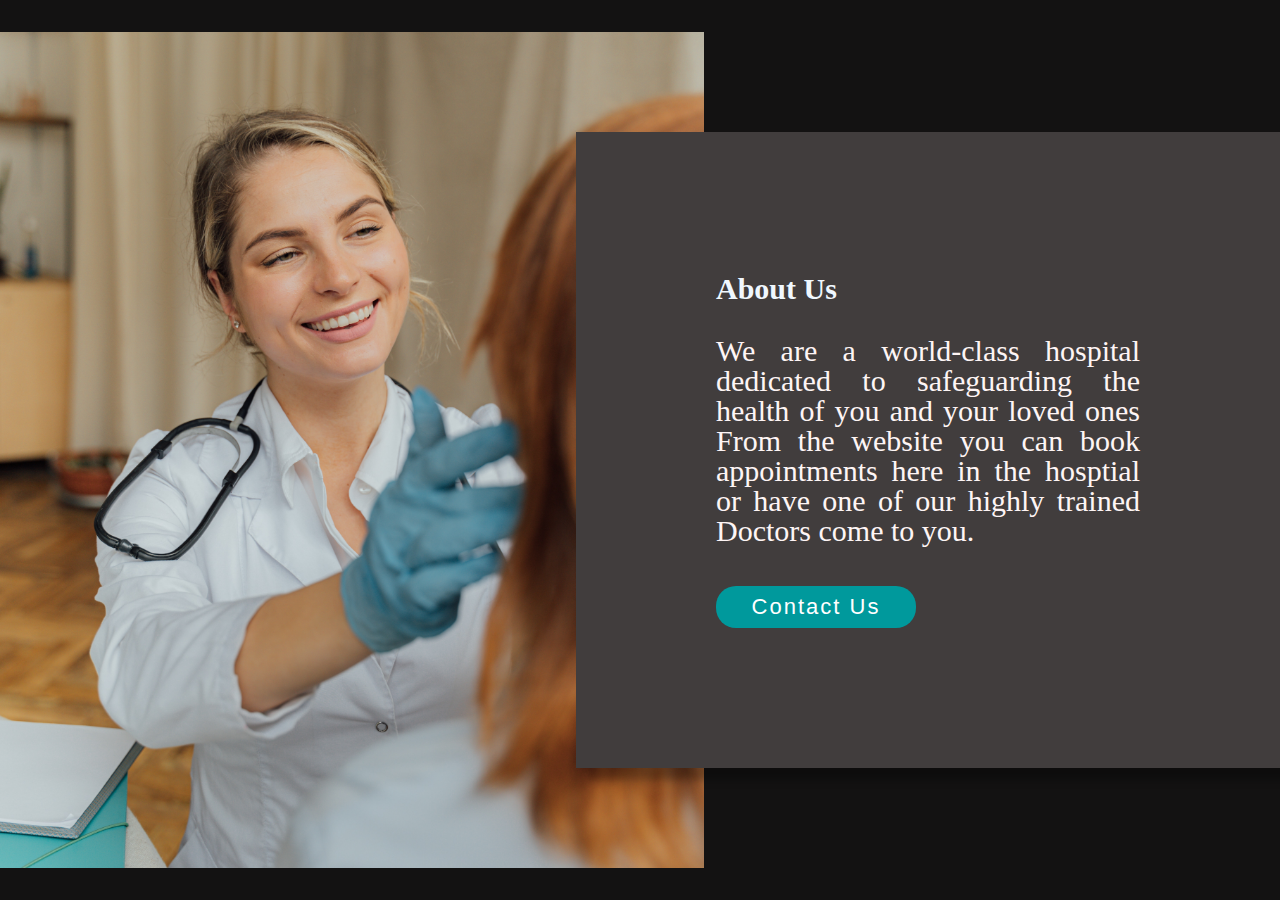
<file: aboutus.html>
<!DOCTYPE html>
<html lang="en">
<head>
    <meta charset="UTF-8">
    <meta name="viewport" content="width=device-width, initial-scale=1.0">
    <title>About Us</title>
    <link rel="stylesheet" type="text/css" href="aboutus.css">
</head>
<body>
    <div class="about">
        <div class="inner-section">
            <h1>About Us</h1>
            <p class="text">
                We are a world-class hospital dedicated to safeguarding the health of you and your loved ones 
				From the website you can book appointments here in the hosptial 
				or have one of our highly trained Doctors come to you.
                
            </p>
            <div class="skills">
                <a href = "contactus.html"><button>Contact Us</button></a>
            </div>
        </div>
    </div>
</body>
</html>
</file>
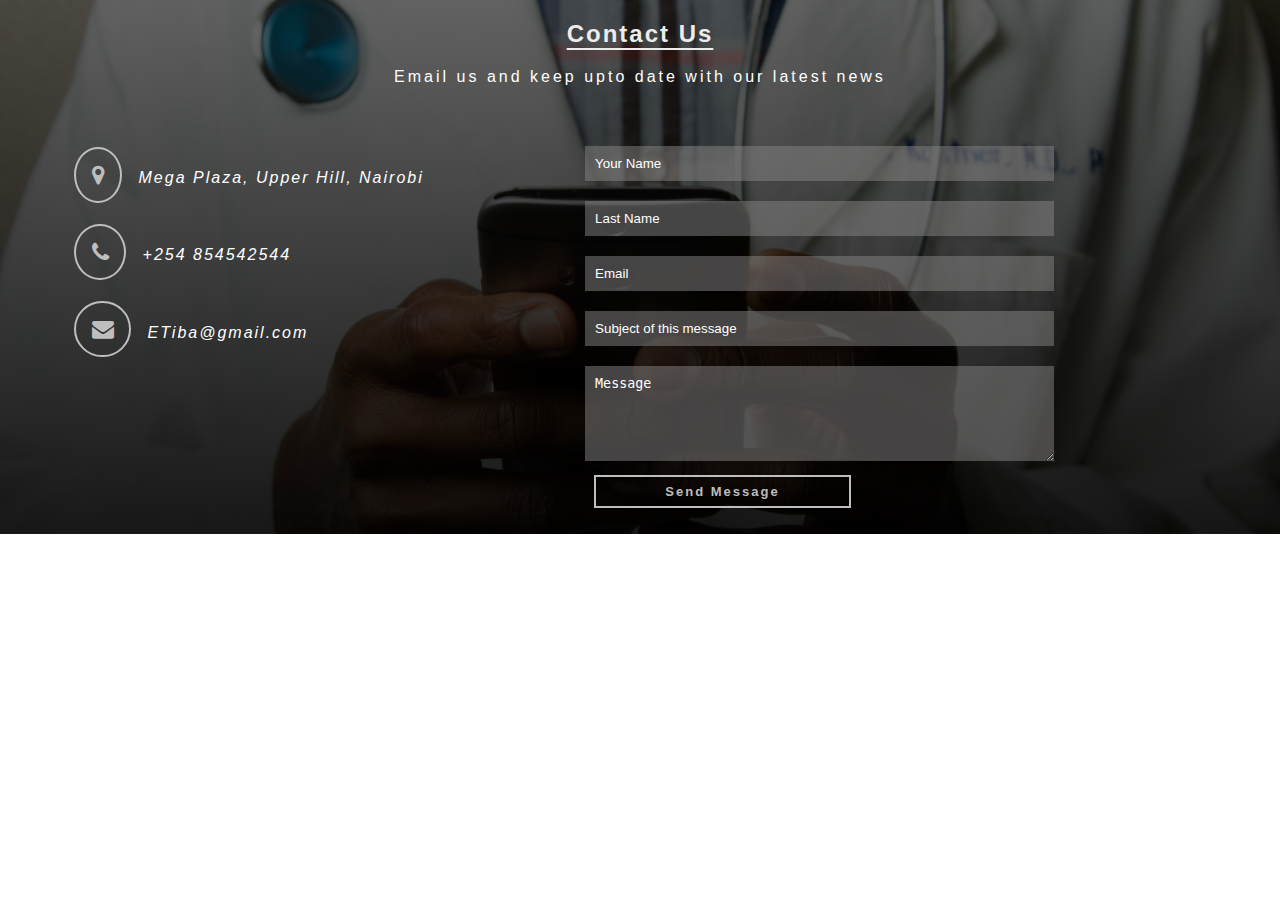
<file: contactus.html>
<!DOCTYPE html>
 <html lang="en">
 <head>
   <meta charset="UTF-8">
   <meta name="viewport" content="width=device-width, initial-scale=1.0">
   <meta http-equiv="X-UA-Compatible" content="ie=edge">
   <link rel="stylesheet" type="text/css" href="contactus.css">
    <link rel="stylesheet" href="https://cdnjs.cloudflare.com/ajax/libs/font-awesome/4.7.0/css/font-awesome.min.css">
   <title>Contact Us</title>
    </head>
     <body>
   
         <section id="contact-section">
           <div class="container">
           	 <h2>Contact Us</h2>
              <p>Email us and keep upto date with our latest news</p>
             <div class="contact-form">

                  
               <div>
                 <i class="fa fa-map-marker"></i><span class="form-info">  Mega Plaza, Upper Hill, Nairobi</span><br>
                 <i class="fa fa-phone" > </i><span class="form-info">  +254 854542544</span><br>
                 <i class="fa fa-envelope"></i><span class="form-info">  ETiba@gmail.com</span>
               </div>
               
                   
           <div>        
             <form>
               <input type="text" placeholder="Your Name" required>
               <input type="text" placeholder="Last Name"><br>
               <input type="Email" placeholder="Email" required><br>
               <input type="text" placeholder="Subject of this message"><br>
               <textarea name="message" placeholder="Message" rows="5" required></textarea><br>
               <button class="submit" >Send Message</button> 
             </form>   
               </div>
             </div>
           </div>
         </section>

         
     </body>
</file>
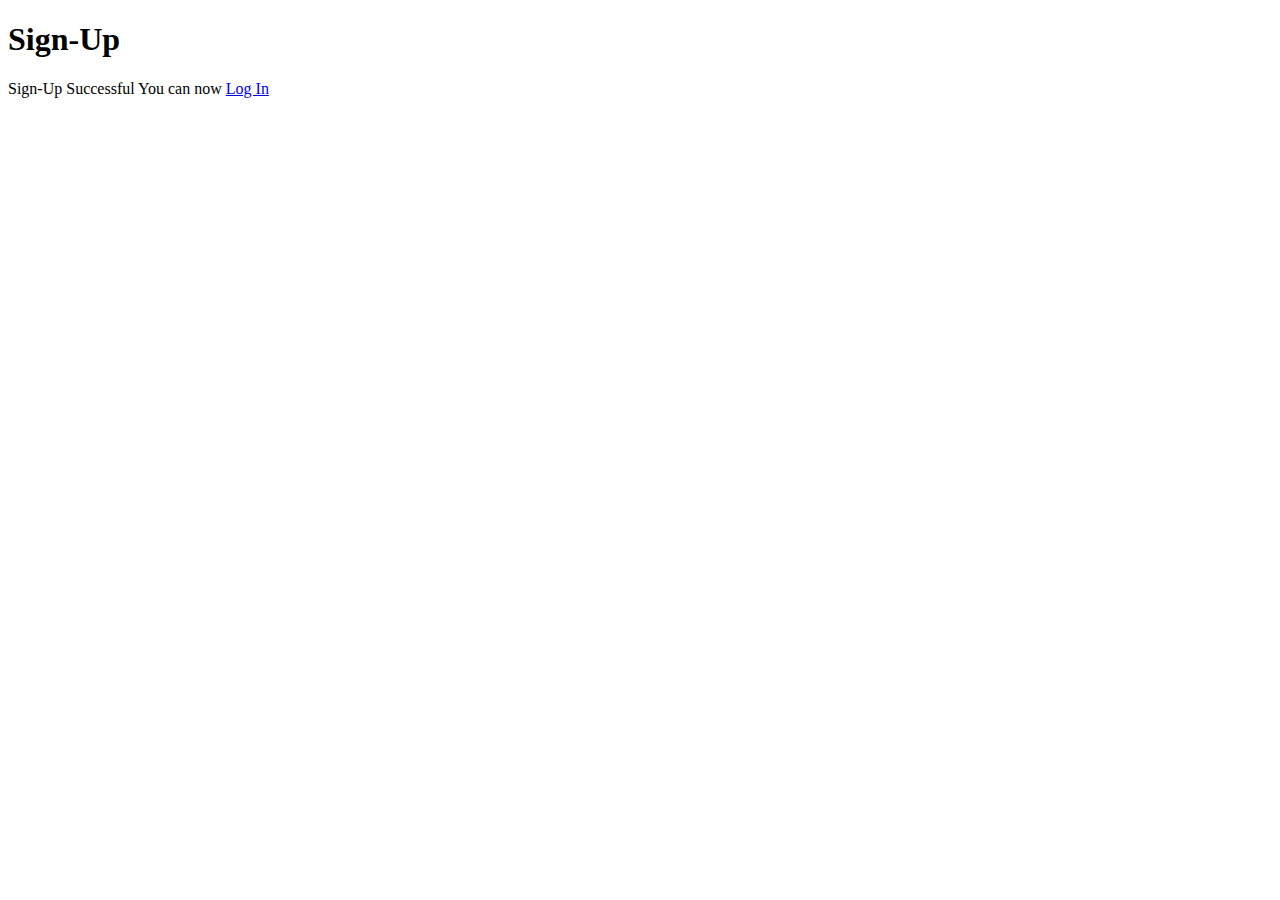
<file: signup-success.html>
<!DOCTYPE html>
<html lang="en">
<head>
    <meta charset="UTF-8">
    <meta http-equiv="X-UA-Compatible" content="IE=edge">
    <meta name="viewport" content="width=device-width, initial-scale=1.0">
    <title>Sign</title>
</head>
<body>
    <h1>Sign-Up</h1>
    <p>
    Sign-Up Successful

    You can now <a href="login.php">Log In</a>
</p>
</body>
</html>
</file>
<file: aboutus.css>
*{
    margin: 0;
    padding: 0;
    box-sizing: border-box;
}
body{
    min-height: 100vh;
    display: flex;
    align-items: center;
    justify-content: center;
    background-color: #131212;
}
.about{
    background: url(Images/aboutus.jpg) no-repeat left;
    background-size: 55%;
    background-color: #131212;
    overflow: hidden;
    padding: 100px 0;
}
.inner-section{
    width: 55%;
    float: right;
    background-color: #413d3d;
    padding: 140px;
    box-shadow: 13px 12px 8px rgba(0,0,0,0.3);
}
.inner-section h1{
    margin-bottom: 30px;
    font-size: 30px;
    font-weight: 900;
	color: aliceblue;
}
.text{
    font-size: 30px;
    color: #fef5f5;
    line-height: 30px;
    text-align: justify;
    margin-bottom: 40px;
}
.skills button{
    font-size: 22px;
    text-align: center;
    letter-spacing: 2px;
    border: none;
    border-radius: 20px;
    padding: 8px;
    width: 200px;
    background-color: #00999c;
    color: white;
    cursor: pointer;
}
.skills button:hover{
    transition: 1s;
    background-color: #ecf5f5;
    color: #00999c;
}
@media screen and (max-width:1200px){
    .inner-section{
        padding: 80px;
    }
}
@media screen and (max-width:1000px){
    .about{
        background-size: 100%;
        padding: 100px 40px;
    }
    .inner-section{
        width: 100%;
    }
}

@media screen and (max-width:600px){
    .about{
        padding: 0;
    }
    .inner-section{
        padding: 60px;
    }
    .skills button{
        font-size: 19px;
        padding: 5px;
        width: 160px;
    }
}
</file>
<file: contactus.css>
body{
    padding: 0px;
    margin: 0px;  
    font-family: sans-serif;
  
   }   


 .container{
      width: 90%;
      margin: auto;
      overflow: hidden;
    }



    #contact-section{
      background: linear-gradient(rgba(0,0,0,0.6),rgba(0,0,0,0.9)),url(Images/contactus.jpg);
      background-size: cover;
      background-position: center;
      height: 100%;
      width: 100% ;
      padding-bottom: 2%;
    }

    #contact-section .container h2{
      text-align: center;
       text-decoration: underline;
        text-underline-position: under;
        color: rgb(238, 235, 235);
        letter-spacing: 2px;
        
    }

    

    #contact-section .container p{
      text-align: center; 
      width: 70%; 
      margin-left: auto;
       margin-right: auto; 
       padding-bottom: 3%;
       color: #fff;
       letter-spacing:3px;
    }

    .contact-form i.fa{
    
      font-size: 22px; 
      padding: 3%;
      background-color: none;
      border-radius: 80%;
      margin: 2%;
      cursor: pointer;
      border:2px solid rgb(190, 190, 190);
      color: rgb(190, 190, 190);
    }
    
    .contact-form i.fa:hover{
      cursor: pointer;
      border:2px solid white;
      color: white;
    }
     
      .contact-form{
        display: grid;
        grid-template-columns: auto auto;
         }
      
      .form-info{
        font-size: 16px;
        font-style: italic;
        color: white;
        letter-spacing: 2px;
      }
      input{
        padding: 10px;
        margin:10px;
        width: 70%;
        background-color:rgba(136, 133, 133, 0.5);
        color: white;
        border: none;
        outline:none;
      }

      input::placeholder{
        color: white;
      }
    
       textarea{
      padding: 10px;
      margin: 10px;     
      width: 70%;
      background-color:rgba(136, 133, 133, 0.5);
      color: white;
      border: none;
      outline:none;
     }
     textarea::placeholder{
       color: white;
     }
     
      
    
      .submit{
      width: 40%;
      background: none;
      padding: 4px;
      outline: none;
      
      font-size: 13px;
      font-weight: bold;
      letter-spacing: 2px;
      height: 33px;
      text-align: center;
      cursor: pointer;
      letter-spacing: 2px;
      margin-left: 3%;
      border:2px solid rgb(190, 190, 190);
      color: rgb(190, 190, 190);
     }

     .submit:hover{
           border: 1px solid #fff;
      color: #fff;
      cursor: pointer;
     }

        
    @media (max-width: 768px){

 #contact-section .contact-form{
        display: block;
        width: 100%;
        text-align: center;
      }
      #contact-section .submit{

        width: 60%;
      }

  }
</file>
